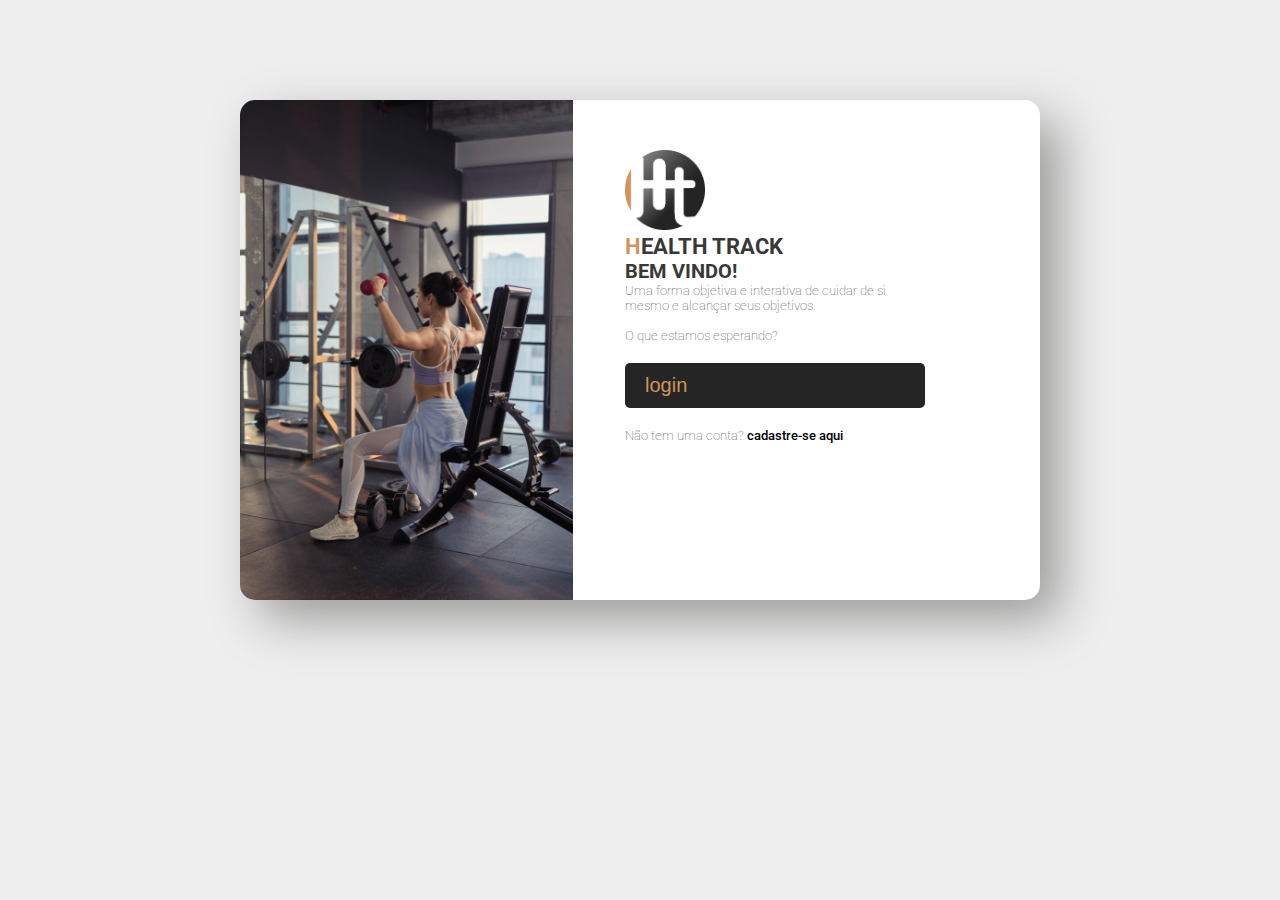
<file: index.html>
<!DOCTYPE html>
<html>

<head>
    <meta charset="utf-8">
    <title>Health Track - Login</title>
    <link href="./css/style.css" rel="stylesheet" type="text/css" />
    <link href="https://fonts.googleapis.com/css2?family=Roboto:wght@100;400;500&display=swap" rel="stylesheet">
</head>

<body>
    <div class="wraper">
        <div class="side_img">
            <img src="./images/side_img.png" alt="side_img">
        </div>
        <div class="text_form">
            <img src="./images/logo.png" alt="Logo" id="logo">
            <h1><span id="H">H</span>EALTH TRACK</h1>
            <div>
                <h2>BEM VINDO!</h2>
                <p>Uma forma objetiva e interativa de cuidar de si mesmo e alcançar seus objetivos.
                    <br><br>O que estamos esperando?</p>
                <a href="./profile.html"><input type="button" value="login" class="button"></a>
                <p>Não tem uma conta? <a href="./cadastro.html">cadastre-se aqui</a></p>
            </div>
        </div>
    </div>

</body>

</html>
</file>
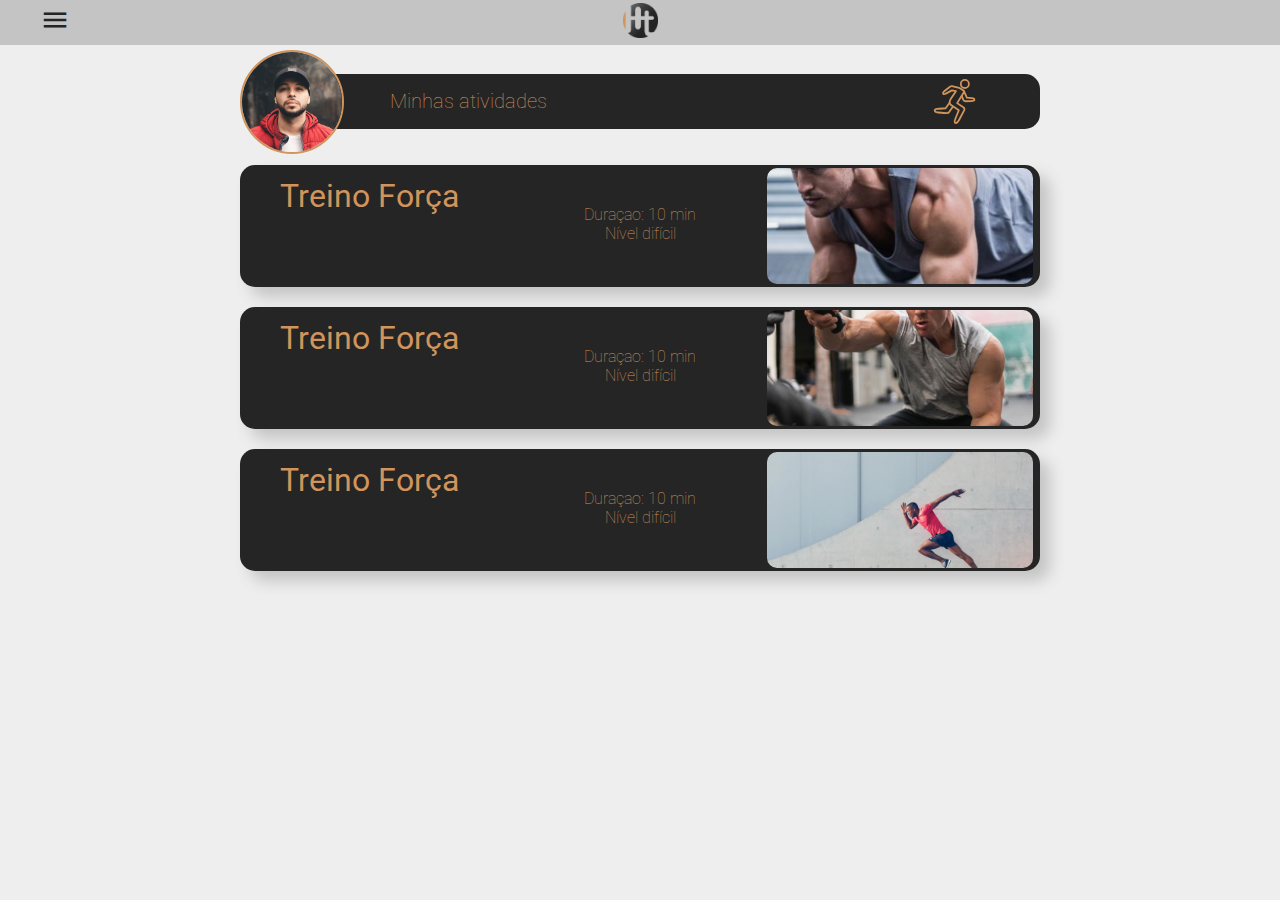
<file: activities.html>
<!DOCTYPE html>
<html>

<head>
    <meta charset="utf-8">
    <title>Health Track - Profile</title>
    <!-- CSS only -->
    <link rel="stylesheet" href="https://stackpath.bootstrapcdn.com/bootstrap/4.5.0/css/bootstrap.min.css" integrity="sha384-9aIt2nRpC12Uk9gS9baDl411NQApFmC26EwAOH8WgZl5MYYxFfc+NcPb1dKGj7Sk" crossorigin="anonymous">
    <link href="https://fonts.googleapis.com/css2?family=Roboto:wght@100;400;500&display=swap" rel="stylesheet">
    <link href="https://fonts.googleapis.com/icon?family=Material+Icons" rel="stylesheet">
    <link href="./css/style4.css" rel="stylesheet" type="text/css" />

</head>

<body>
    <header>
        <img src="./images/logo.png" alt="logo_header" id="logo_header">
    </header>
    <input type="checkbox" name="" id="check">
    <label for="check">
        <span id="btn" class="material-icons">
            menu
            </span>
            <span class="material-icons" id="cancel">
                close
                </span>
    </label>
    <div class="sidebar">
        <ul>
            <li><a href="#">Sobre</a></li>
            <li><a href="#">Configurações</a></li>
            <li><a href="#">Plano</a></li>
            <li><a href="./profile.html">Perfil</a></li>
            <li><a href="./newsletter.html">Newsletter</a></li>
            <li><a href="#">Sair</a></li>
        </ul>
    </div>


    <div class="activity-header">

        <div class="profile-img"><img id="profile-img" src="./images/profile.jpg"></div>
        <div class="descriptions">
            <p>Minhas atividades</p>
            <img src="./images/atividade.svg" alt="minhas atividades">
        </div>
    </div>

    <div class="my-activities">
        <div class="decoration"></div>
        <h1>Treino Força</h1>
        <div class="activity-description">
            <p>Duraçao: 10 min</p>
            <p>Nível difícil</p>
        </div>
        <div class="my-activities-img forca"></div>
    </div>
    <div class="my-activities">
        <div class="decoration"></div>
        <h1>Treino Força</h1>
        <div class="activity-description">
            <p>Duraçao: 10 min</p>
            <p>Nível difícil</p>
        </div>
        <div class="my-activities-img resist"></div>
    </div>
    <div class="my-activities">
        <div class="decoration"></div>
        <h1>Treino Força</h1>
        <div class="activity-description">
            <p>Duraçao: 10 min</p>
            <p>Nível difícil</p>
        </div>
        <div class="my-activities-img corrida"></div>
    </div>



    <!-- JS, Popper.js, and jQuery -->
    <script src="https://code.jquery.com/jquery-3.5.1.slim.min.js" integrity="sha384-DfXdz2htPH0lsSSs5nCTpuj/zy4C+OGpamoFVy38MVBnE+IbbVYUew+OrCXaRkfj" crossorigin="anonymous"></script>
    <script src="https://cdn.jsdelivr.net/npm/popper.js@1.16.0/dist/umd/popper.min.js" integrity="sha384-Q6E9RHvbIyZFJoft+2mJbHaEWldlvI9IOYy5n3zV9zzTtmI3UksdQRVvoxMfooAo" crossorigin="anonymous"></script>
    <script src="https://stackpath.bootstrapcdn.com/bootstrap/4.5.0/js/bootstrap.min.js" integrity="sha384-OgVRvuATP1z7JjHLkuOU7Xw704+h835Lr+6QL9UvYjZE3Ipu6Tp75j7Bh/kR0JKI" crossorigin="anonymous"></script>

</body>

</html>
</file>
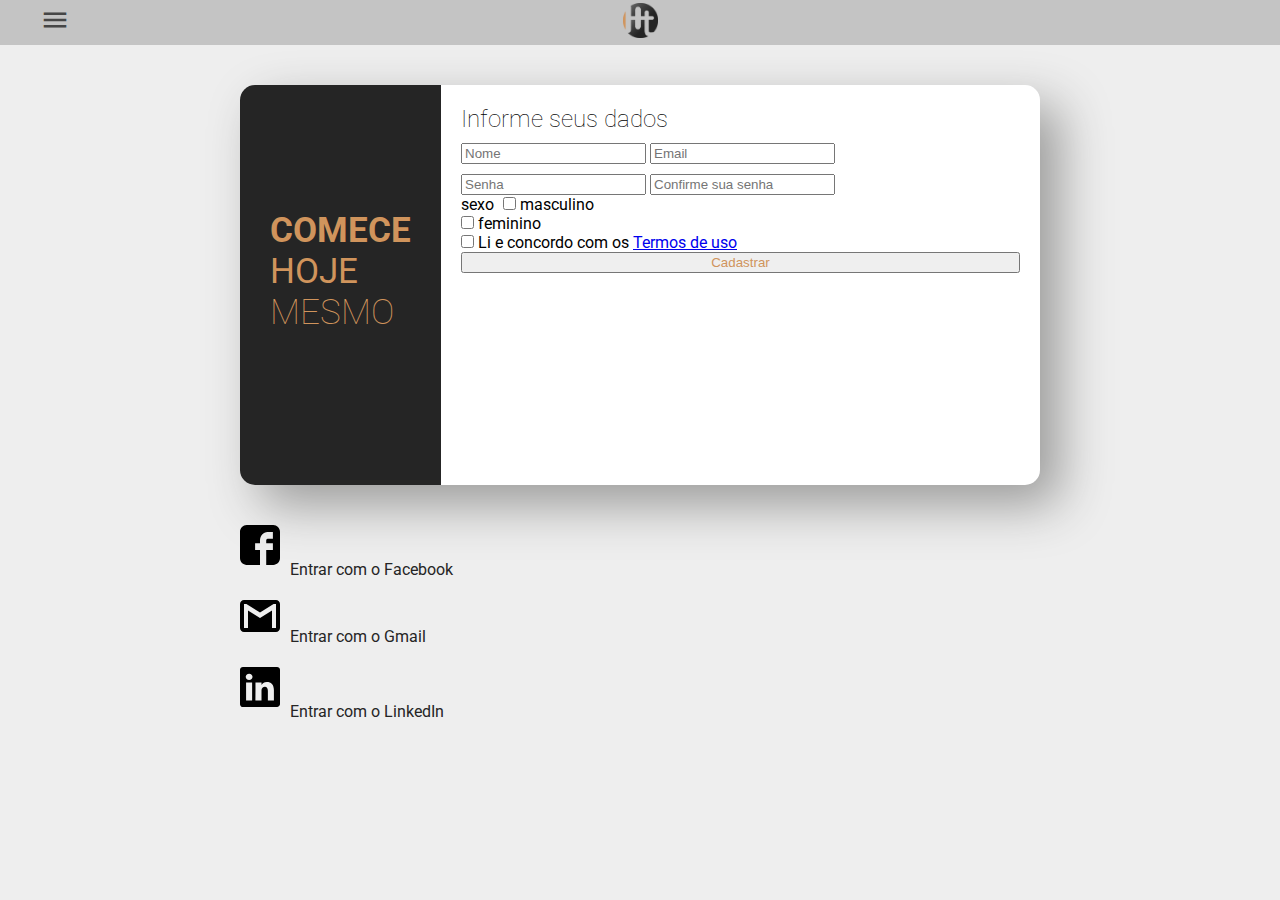
<file: cadastro.html>
<!DOCTYPE html>
<html>

<head>
    <meta charset="utf-8">
    <title>Health Track - Login</title>
    <!-- CSS only -->
    <link rel="stylesheet" href="https://stackpath.bootstrapcdn.com/bootstrap/4.5.0/css/bootstrap.min.css" integrity="sha384-9aIt2nRpC12Uk9gS9baDl411NQApFmC26EwAOH8WgZl5MYYxFfc+NcPb1dKGj7Sk" crossorigin="anonymous">
    <link href="https://fonts.googleapis.com/css2?family=Roboto:wght@100;400;500&display=swap" rel="stylesheet">
    <link href="https://fonts.googleapis.com/icon?family=Material+Icons" rel="stylesheet">
    <link href="./css/style.css" rel="stylesheet" type="text/css" />

</head>

<body>
    <header>
        <img src="./images/logo.png" alt="logo_header" id="logo_header">
    </header>
    <input type="checkbox" name="" id="check">
    <label for="check">
        <span id="btn" class="material-icons">
            menu
            </span>
            <span class="material-icons" id="cancel">
                close
                </span>
    </label>
    <div class="sidebar">
        <ul>
            <li><a href="#">Sobre</a></li>
            <li><a href="#">Configurações</a></li>
            <li><a href="#">Plano</a></li>
            <li><a href="./profile.html">Perfil</a></li>
            <li><a href="./newsletter.html">Newsletter</a></li>
            <li><a href="#">Sair</a></li>
        </ul>
    </div>

    <div id="login">
        <div class="side_text">
            <h1>COMECE<br> <span id="hoje">HOJE</span><br> <span id="mesmo">MESMO</span></h1>
        </div>
        <div class="login_form">
            <h2>Informe seus dados</h2>
            <input class="form-control" type="text" placeholder="Nome">
            <input class="form-control" type="email" placeholder="Email">
            <input class="form-control" type="password" placeholder="Senha">
            <input class="form-control" type="password" placeholder="Confirme sua senha">
            <p>
                <div class="form-check form-check-inline">
                    <label class="form-check-label" for="inlineCheckbox1" style="margin-right: 5px">sexo</label>
                    <input class="form-check-input" type="checkbox" id="inlineCheckbox1" value="option1">
                    <label class="form-check-label" for="inlineCheckbox1">masculino</label>
                </div>
                <div class="form-check form-check-inline">
                    <input class="form-check-input" type="checkbox" id="inlineCheckbox2" value="option2">
                    <label class="form-check-label" for="inlineCheckbox1">feminino</label>
                </div>
            </p>
            <p>
                <div class="form-check">
                    <input class="form-check-input" type="checkbox" value="" id="defaultCheck1">
                    <label class="form-check-label" for="defaultCheck1">
                      Li e concordo com os <a href="#">Termos de uso</a>
                    </label>
                </div>
            </p>
            <a href="./profile.html"><input type="button" class="btn btn-dark" value="Cadastrar"></a>

        </div>
    </div>

    <div class="social-media-list">
        <ul>
            <li>
                <a href="./profile.html"><img src="./images/facebook.svg" alt="logo_facebook">Entrar com o Facebook</a>
            </li>
            <li>
                <a href="./profile.html"><img src="./images/gmail.svg" alt="logo_gmail">Entrar com o Gmail</a>
            </li>
            <li>
                <a href="./profile.html"><img src="./images/linkedin.svg" alt="logo_gmail">Entrar com o LinkedIn</a>
            </li>
        </ul>
    </div>

    <!-- JS, Popper.js, and jQuery -->
    <script src="https://code.jquery.com/jquery-3.5.1.slim.min.js" integrity="sha384-DfXdz2htPH0lsSSs5nCTpuj/zy4C+OGpamoFVy38MVBnE+IbbVYUew+OrCXaRkfj" crossorigin="anonymous"></script>
    <script src="https://cdn.jsdelivr.net/npm/popper.js@1.16.0/dist/umd/popper.min.js" integrity="sha384-Q6E9RHvbIyZFJoft+2mJbHaEWldlvI9IOYy5n3zV9zzTtmI3UksdQRVvoxMfooAo" crossorigin="anonymous"></script>
    <script src="https://stackpath.bootstrapcdn.com/bootstrap/4.5.0/js/bootstrap.min.js" integrity="sha384-OgVRvuATP1z7JjHLkuOU7Xw704+h835Lr+6QL9UvYjZE3Ipu6Tp75j7Bh/kR0JKI" crossorigin="anonymous"></script>

</body>

</html>
</file>
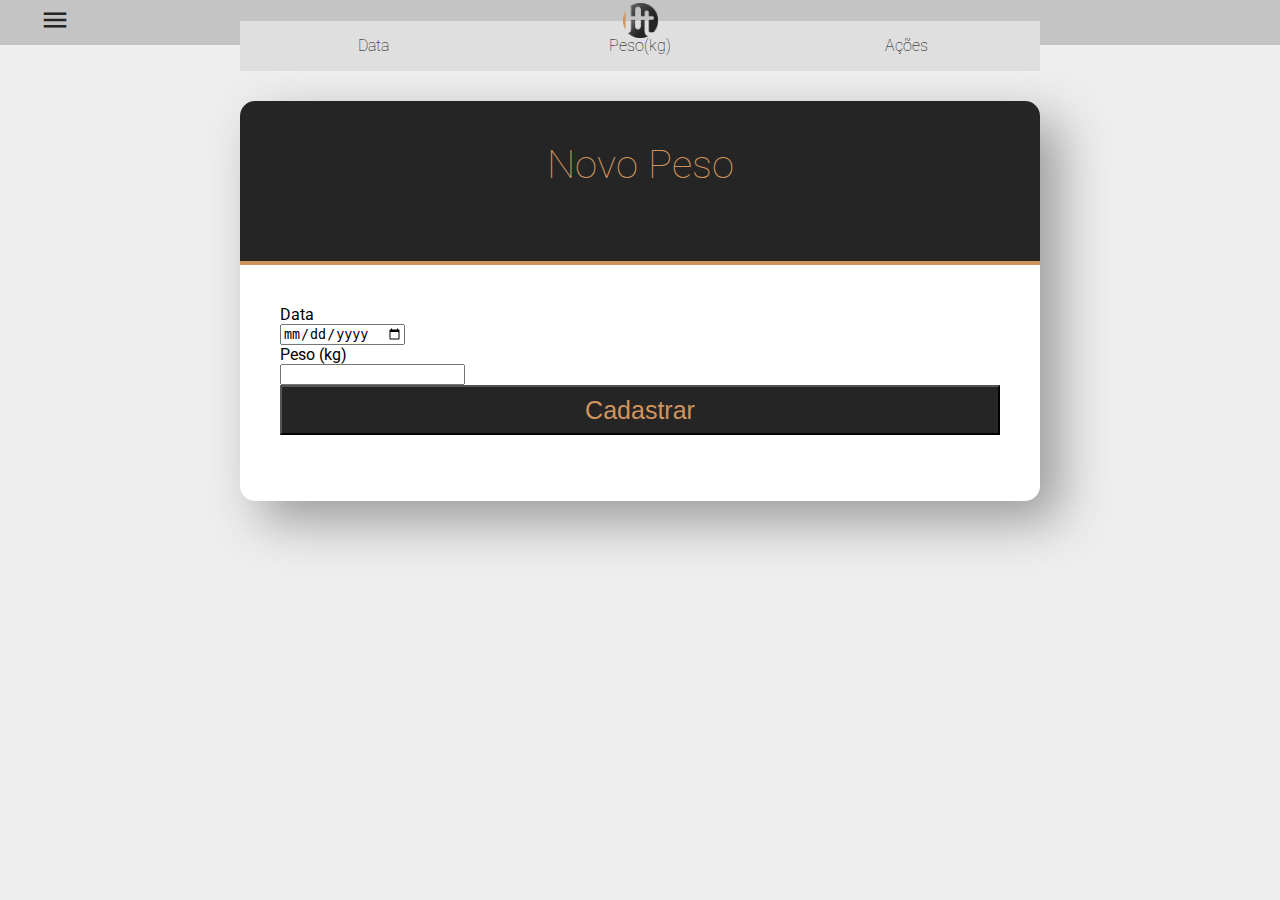
<file: cadastros_peso.html>
<!DOCTYPE html>
<html lang="en-us">

<head>
    <meta charset="utf-8">
    <title>Health Track - Cadastro de peso</title>
    <!-- CSS only -->
    <link rel="stylesheet" href="https://stackpath.bootstrapcdn.com/bootstrap/4.5.0/css/bootstrap.min.css" integrity="sha384-9aIt2nRpC12Uk9gS9baDl411NQApFmC26EwAOH8WgZl5MYYxFfc+NcPb1dKGj7Sk" crossorigin="anonymous">
    <link href="https://fonts.googleapis.com/css2?family=Roboto:wght@100;400;500&display=swap" rel="stylesheet">
    <link href="https://fonts.googleapis.com/icon?family=Material+Icons" rel="stylesheet">
    <link href="./css/style3.css" rel="stylesheet" type="text/css" />

</head>

<body>
    <header>
        <img src="./images/logo.png" alt="logo_header" id="logo_header">
    </header>
    <input type="checkbox" name="" id="check">
    <label for="check">
        <span id="btn" class="material-icons">
            menu
            </span>
            <span class="material-icons" id="cancel">
                close
                </span>
    </label>
    <div class="sidebar">
        <ul>
            <li><a href="#">Sobre</a></li>
            <li><a href="#">Configurações</a></li>
            <li><a href="#">Plano</a></li>
            <li><a href="./profile.html">Perfil</a></li>
            <li><a href="./newsletter.html">Newsletter</a></li>
            <li><a href="#">Sair</a></li>
        </ul>
    </div>
    <section id="register-section">
        <div class="upper-description">
            <p>Data</p>
            <p>Peso(kg)</p>
            <p>Ações</p>
        </div>


    </section>

    <div class="weight-register">
        <div id="superior">
            <h2>Novo Peso</h2>
        </div>
        <div class="registration">
            <form>
                <div class="form-group row">
                    <label for="date" class="col-sm-2 col-form-label">Data</label>
                    <div class="col-sm-10">
                        <input type="date" class="form-control" id="date">
                    </div>
                </div>
                <div class="form-group row">
                    <label for="weight" class="col-sm-2 col-form-label">Peso (kg)</label>
                    <div class="col-sm-10">
                        <input type="number" class="form-control" id="weight">
                    </div>
                </div>
                <div class="form-group row">
                    <div class="col-sm-12">
                        <input type="button" class="btn" value="Cadastrar" id="register-btn">
                    </div>
                </div>
            </form>
        </div>
    </div>


    <script src="./script.js"></script>
</body>

</html>
</file>
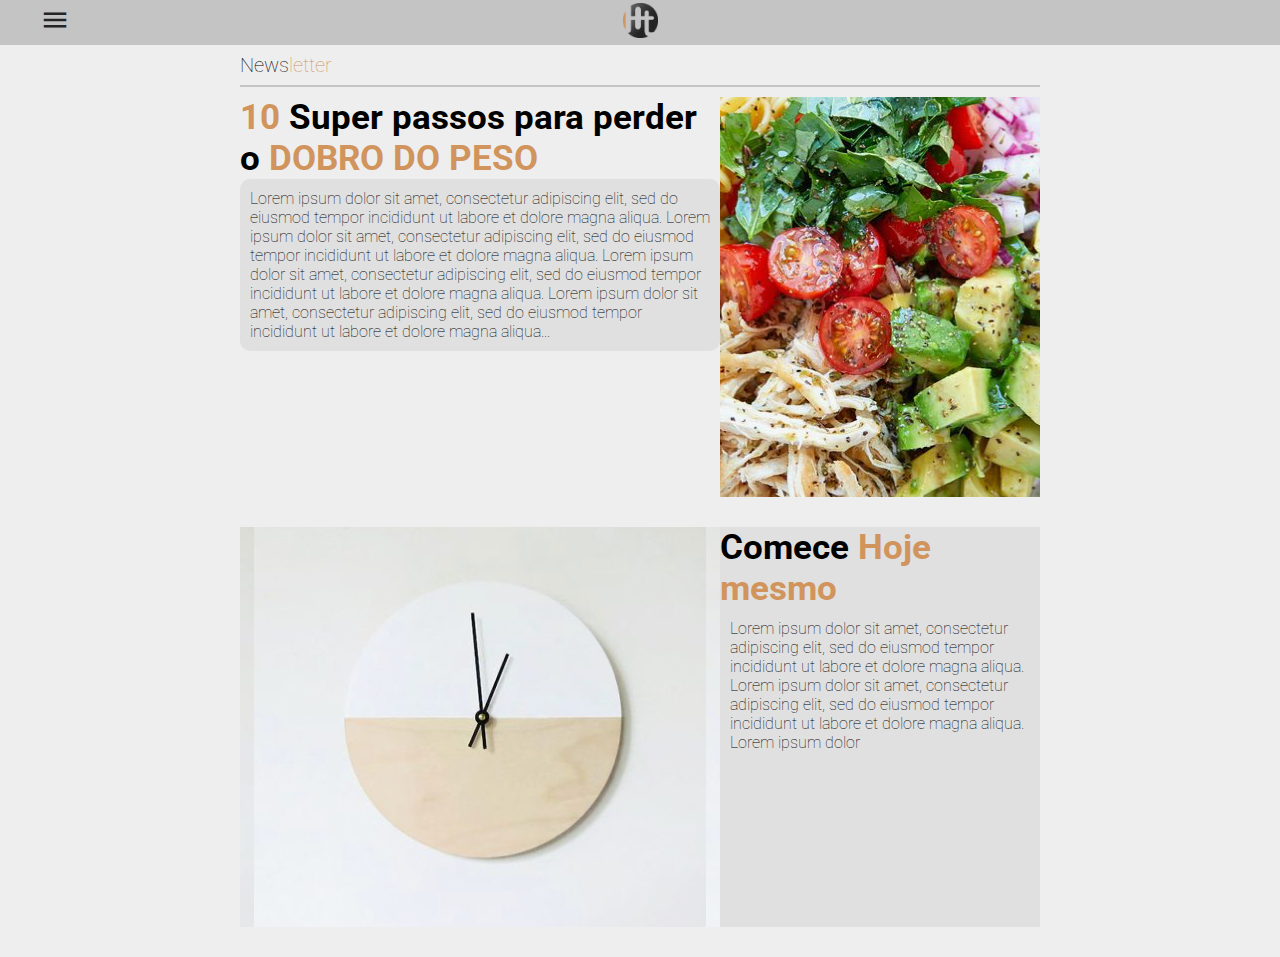
<file: newsletter.html>
<!DOCTYPE html>
<html>

<head>
    <meta charset="utf-8">
    <title>Health Track - Newsletter</title>
    <!-- CSS only -->
    <link rel="stylesheet" href="https://stackpath.bootstrapcdn.com/bootstrap/4.5.0/css/bootstrap.min.css" integrity="sha384-9aIt2nRpC12Uk9gS9baDl411NQApFmC26EwAOH8WgZl5MYYxFfc+NcPb1dKGj7Sk" crossorigin="anonymous">
    <link href="https://fonts.googleapis.com/css2?family=Roboto:wght@100;400;500&display=swap" rel="stylesheet">
    <link href="https://fonts.googleapis.com/icon?family=Material+Icons" rel="stylesheet">
    <link href="./css/style5.css" rel="stylesheet" type="text/css" />

</head>

<body>
    <header>
        <img src="./images/logo.png" alt="logo_header" id="logo_header">
    </header>
    <input type="checkbox" name="" id="check">
    <label for="check">
        <span id="btn" class="material-icons">
            menu
            </span>
            <span class="material-icons" id="cancel">
                close
                </span>
    </label>
    <div class="sidebar">
        <ul>
            <li><a href="#">Sobre</a></li>
            <li><a href="#">Configurações</a></li>
            <li><a href="#">Plano</a></li>
            <li><a href="./profile.html">Perfil</a></li>
            <li><a href="./newsletter.html">Newsletter</a></li>
            <li><a href="#">Sair</a></li>
        </ul>
    </div>
    <div id="newsletter-header">
        <h2>News<span>letter</span></h2>
    </div>

    <div class="main">
        <section class="principal">
            <div class="notice">
                <div>
                    <h1><span>10</span> Super passos para perder o <span>DOBRO DO PESO</span></h1>
                    <p>Lorem ipsum dolor sit amet, consectetur adipiscing elit, sed do eiusmod tempor incididunt ut labore et dolore magna aliqua. Lorem ipsum dolor sit amet, consectetur adipiscing elit, sed do eiusmod tempor incididunt ut labore et dolore
                        magna aliqua. Lorem ipsum dolor sit amet, consectetur adipiscing elit, sed do eiusmod tempor incididunt ut labore et dolore magna aliqua. Lorem ipsum dolor sit amet, consectetur adipiscing elit, sed do eiusmod tempor incididunt
                        ut labore et dolore magna aliqua...
                    </p>
                </div>
                <div class="notice-img comida"></div>
            </div>
        </section>
        <section class="principal">
            <div class="notice">
                <div class="notice-img relogio"></div>
                <div id="notice-b">
                    <h1>Comece <span>Hoje mesmo</span></span>
                    </h1>
                    <p>Lorem ipsum dolor sit amet, consectetur adipiscing elit, sed do eiusmod tempor incididunt ut labore et dolore magna aliqua. Lorem ipsum dolor sit amet, consectetur adipiscing elit, sed do eiusmod tempor incididunt ut labore et dolore
                        magna aliqua. Lorem ipsum dolor
                    </p>
                </div>

            </div>
        </section>
    </div>




    <!-- JS, Popper.js, and jQuery -->
    <script src="https://code.jquery.com/jquery-3.5.1.slim.min.js" integrity="sha384-DfXdz2htPH0lsSSs5nCTpuj/zy4C+OGpamoFVy38MVBnE+IbbVYUew+OrCXaRkfj" crossorigin="anonymous"></script>
    <script src="https://cdn.jsdelivr.net/npm/popper.js@1.16.0/dist/umd/popper.min.js" integrity="sha384-Q6E9RHvbIyZFJoft+2mJbHaEWldlvI9IOYy5n3zV9zzTtmI3UksdQRVvoxMfooAo" crossorigin="anonymous"></script>
    <script src="https://stackpath.bootstrapcdn.com/bootstrap/4.5.0/js/bootstrap.min.js" integrity="sha384-OgVRvuATP1z7JjHLkuOU7Xw704+h835Lr+6QL9UvYjZE3Ipu6Tp75j7Bh/kR0JKI" crossorigin="anonymous"></script>

</body>

</html>
</file>
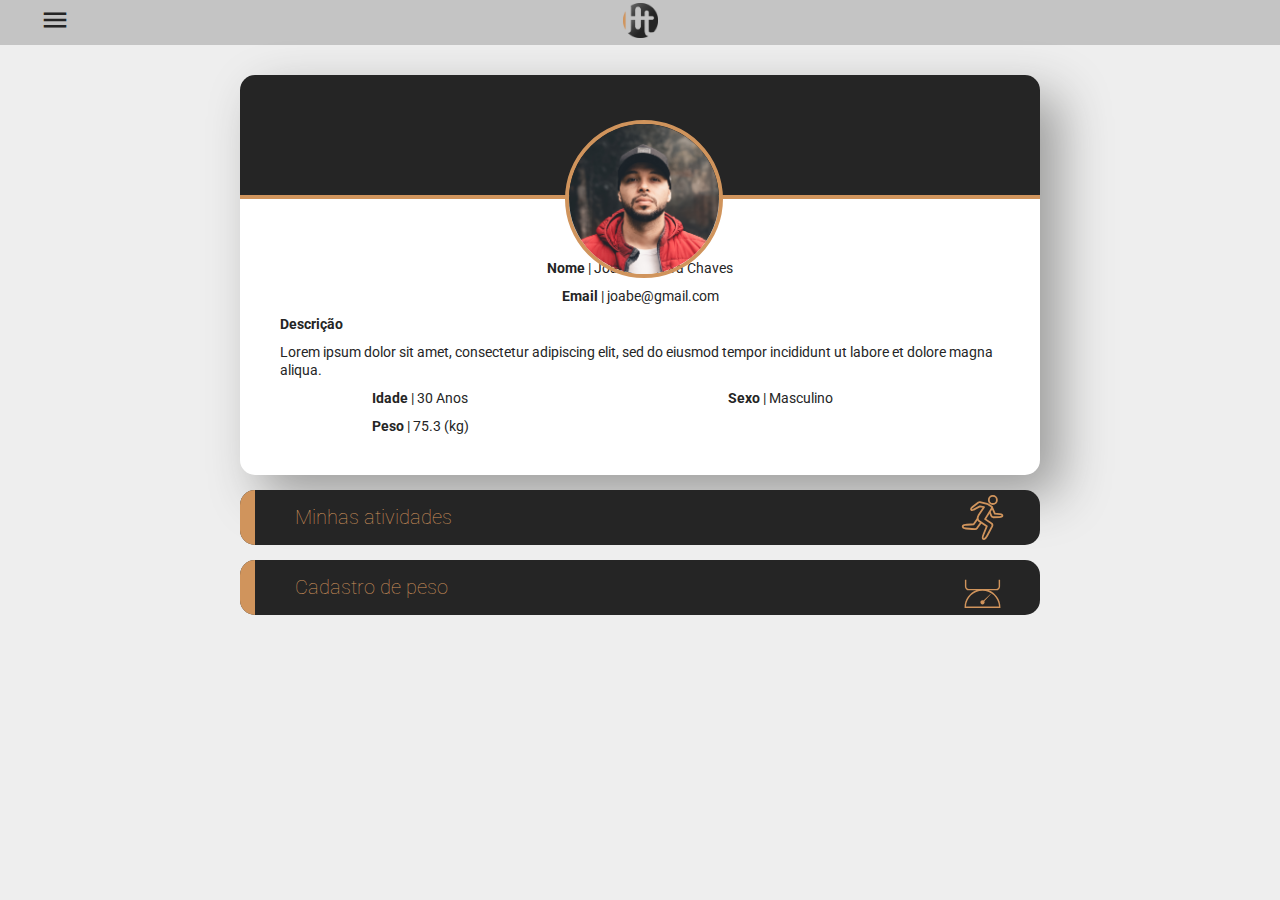
<file: profile.html>
<!DOCTYPE html>
<html>

<head>
    <meta charset="utf-8">
    <title>Health Track - Profile</title>
    <!-- CSS only -->
    <link rel="stylesheet" href="https://stackpath.bootstrapcdn.com/bootstrap/4.5.0/css/bootstrap.min.css" integrity="sha384-9aIt2nRpC12Uk9gS9baDl411NQApFmC26EwAOH8WgZl5MYYxFfc+NcPb1dKGj7Sk" crossorigin="anonymous">
    <link href="https://fonts.googleapis.com/css2?family=Roboto:wght@100;400;500&display=swap" rel="stylesheet">
    <link href="https://fonts.googleapis.com/icon?family=Material+Icons" rel="stylesheet">
    <link href="./css/style2.css" rel="stylesheet" type="text/css" />

</head>

<body>
    <header>
        <img src="./images/logo.png" alt="logo_header" id="logo_header">
    </header>
    <input type="checkbox" name="" id="check">
    <label for="check">
        <span id="btn" class="material-icons">
            menu
            </span>
            <span class="material-icons" id="cancel">
                close
                </span>
    </label>
    <div class="sidebar">
        <ul>
            <li><a href="#">Sobre</a></li>
            <li><a href="#">Configurações</a></li>
            <li><a href="#">Plano</a></li>
            <li><a href="./profile.html">Perfil</a></li>
            <li><a href="./newsletter.html">Newsletter</a></li>
            <li><a href="#">Sair</a></li>
        </ul>
    </div>

    <div class="wraper">
        <div id="superior">

        </div>
        <div id="profile-img">
            <img src="./images/profile.jpg" alt="">
        </div>
        <div class="profile-description">
            <div class="main-description">
                <p><strong>Nome</strong> | Joabe Ferreira Chaves</p>
                <p><strong>Email</strong> | joabe@gmail.com</p>
                <div class="description">
                    <p><strong>Descrição</strong></p>
                    <p>Lorem ipsum dolor sit amet, consectetur adipiscing elit, sed do eiusmod tempor incididunt ut labore et dolore magna aliqua. </p>
                </div>
            </div>
            <div class="atributes">
                <p><strong>Idade</strong> | 30 Anos</p>
                <p><strong>Sexo</strong> | Masculino</p>
                <p><strong>Peso</strong> | 75.3 (kg)</p>
            </div>
        </div>
    </div>
    <div class="choices">
        <div class="activity">

            <div class="decoration"></div>
            <a href="./activities.html">
                <p>Minhas atividades</p>
            </a>
            <img src="./images/atividade.svg" alt="minhas atividades">

        </div>
        <div class="activity">
            <div class="decoration"></div>
            <a href="./cadastros_peso.html">
                <p>Cadastro de peso</p>
            </a>
            <img src="./images/peso.svg" alt="cadastro_peso">
        </div>

    </div>


    <!-- JS, Popper.js, and jQuery -->
    <script src="https://code.jquery.com/jquery-3.5.1.slim.min.js" integrity="sha384-DfXdz2htPH0lsSSs5nCTpuj/zy4C+OGpamoFVy38MVBnE+IbbVYUew+OrCXaRkfj" crossorigin="anonymous"></script>
    <script src="https://cdn.jsdelivr.net/npm/popper.js@1.16.0/dist/umd/popper.min.js" integrity="sha384-Q6E9RHvbIyZFJoft+2mJbHaEWldlvI9IOYy5n3zV9zzTtmI3UksdQRVvoxMfooAo" crossorigin="anonymous"></script>
    <script src="https://stackpath.bootstrapcdn.com/bootstrap/4.5.0/js/bootstrap.min.js" integrity="sha384-OgVRvuATP1z7JjHLkuOU7Xw704+h835Lr+6QL9UvYjZE3Ipu6Tp75j7Bh/kR0JKI" crossorigin="anonymous"></script>

</body>

</html>
</file>
<file: css/style.css>
/*>>>>>>>Pagina de Login<<<<<<<*/

* {
    margin: 0;
}

body {
    background-color: #eeeeee;
    font-family: 'Roboto', sans-serif;
}

.wraper {
    background-color: #fff;
    width: 800px;
    height: 500px;
    margin: 0 auto;
    border-radius: 15px;
    box-shadow: 20px 20px 50px #9b9b9a;
    margin-top: 100px;
    display: flex;
}

#logo {
    width: 80px;
}

.side_img img {
    height: 500px;
    border-top-left-radius: 15px;
    border-bottom-left-radius: 15px;
}

.text_form {
    width: 100%;
    height: 100%;
    text-align: left;
    padding-left: 2px;
    color: #383838;
    float: right;
    margin: 50px 50px;
}

.text_form img {
    width: 100px;
}

.text_form h1 {
    font-size: 22px;
}

.text_form h2 {
    font-size: 20px;
}

.text_form span {
    color: #D0945C;
}

.button {
    width: 300px;
    height: 45px;
    background-color: #252525;
    border: none;
    border-radius: 5px;
    color: #D0945C;
    font-weight: 500;
    margin: 20px 0;
    text-align: left;
    font-size: 20px;
    font-weight: 100;
    padding-left: 20px;
}

.text_form p {
    max-width: 300px;
    font-size: 13px;
    font-weight: 100;
}

.text_form a {
    text-decoration: none;
    font-weight: 500;
    color: #000;
}

#decoration {
    visibility: hidden;
}


/*>>>>>>>Pagina de Cadastro<<<<<<<*/

header {
    background-color: #c4c4c4;
    width: 100%;
    height: 45px;
    text-align: center;
}

#logo_header {
    height: 35px;
    margin: 2.5px auto;
}

.sidebar {
    width: 250px;
    height: 100vh;
    background-color: #5174b4;
    position: absolute;
    left: -250px;
    transition: all 500ms ease;
    top: 0;
    z-index: 200;
}

.sidebar ul {
    margin-top: 80px;
}

.sidebar ul li {
    font-size: 20px;
    text-decoration: none;
    list-style: none;
}

.sidebar ul li a {
    text-decoration: none;
    color: #fff;
    line-height: 65px;
    margin-top: 100px;
    transition: 500ms;
}

.sidebar ul li:hover a {
    padding-left: 10px;
}

#check {
    display: none;
}

label #btn,
label #cancel {
    position: absolute;
    cursor: pointer;
}

label #btn {
    left: 40px;
    top: 5px;
    font-size: 30px;
    color: #464646;
    transition: 500ms ease;
}

label #cancel {
    z-index: 1111;
    left: -195px;
    top: 5px;
    font-size: 30px;
    color: #fff;
    transition: 500ms ease;
}

#check:checked~.sidebar {
    left: 0;
}

#check:checked~label #btn {
    left: 250px;
    opacity: 0;
    pointer-events: none;
}

#check:checked~label #cancel {
    left: 195px;
}

#check:checked~#login {
    left: 250px;
}

#login {
    width: 80%;
    height: 400px;
    max-width: 800px;
    background-color: #fff;
    margin: 40px auto;
    display: flex;
    border-radius: 15px;
    box-shadow: 20px 20px 50px #9b9b9a;
}

.side_text {
    width: 30%;
    height: 400px;
    background-color: #252525;
    border-top-left-radius: 15px;
    border-bottom-left-radius: 15px;
    justify-content: center;
    align-items: center;
}

.side_text h1 {
    font-size: 35px;
    color: #D0945C;
    margin: 125px 30px;
}

#hoje {
    font-weight: 400;
}

#mesmo {
    font-weight: 100;
}

.login_form {
    padding: 20px;
    width: 100%;
}

.login_form h2 {
    font-weight: 100;
}

.form-control {
    margin-top: 10px;
}

.btn.btn-dark {
    color: #D0945C;
    width: 100%;
}

.social-media-list {
    width: 80%;
    max-width: 800px;
    margin: 0 auto;
}

.social-media-list ul {
    list-style: none;
    padding: 0;
}

.social-media-list ul li {
    line-height: 40px;
    margin-bottom: 10px;
}

.social-media-list ul li a {
    color: #252525;
    text-decoration: none;
}

.social-media-list ul img {
    width: 40px;
    margin: 0 10px 0 0;
    padding-bottom: 10px;
}


/*>>>>>>>>>RESPONSIVIDADE<<<<<<<*/

@media (max-width: 820px) {
    .wraper {
        width: 80%;
        height: 600px;
        text-align: center;
        flex-direction: column;
        margin-top: 10vh;
    }
    #logo {
        width: 120px;
    }
    .side_img {
        display: none;
    }
    .text_form {
        text-align: center;
        width: 80%;
        height: 98%;
        max-width: 450px;
        padding: 0;
        margin: 50px auto;
    }
    .text_form p {
        margin: 13px auto;
        max-width: 450px;
    }
    .button {
        width: 90%;
        height: 60px;
    }
    .side_text h1 {
        font-size: 30px;
        margin: 125px 20px;
    }
}

@media (max-width: 605px) {
    .wraper {
        width: 100%;
        height: 100vh;
        background-color: #fff;
        margin: 0 auto;
    }
    .text_form {
        height: 100%;
    }
    #logo {
        width: 165px;
    }
    .text_form h1 {
        font-size: 27px;
    }
    .text_form h2 {
        font-size: 23px;
        margin: 70px auto 30px;
    }
    .button {
        margin: 30px auto;
    }
    .side_text h1 {
        font-size: 25px;
        margin: 125px 15px;
    }
    .form-check-label {
        font-size: 12px;
    }
    .login_form h2 {
        font-weight: 100;
        font-size: 26px;
    }
}
</file>
<file: css/style4.css>
html {
    --text-black: #252525;
    --text-black-hover: #424242;
    --text-orange: #D0945C;
}

* {
    margin: 0;
}

body {
    background-color: #eeeeee;
    font-family: 'Roboto', sans-serif;
}

header {
    background-color: #c4c4c4;
    width: 100%;
    height: 45px;
    text-align: center;
}

#logo_header {
    height: 35px;
    margin: 2.5px auto;
}

.sidebar {
    width: 250px;
    height: 100vh;
    background-color: #5174b4;
    position: absolute;
    left: -250px;
    transition: all 500ms ease;
    top: 0;
    z-index: 200;
}

.sidebar ul {
    margin-top: 80px;
}

.sidebar ul li {
    font-size: 20px;
    text-decoration: none;
    list-style: none;
}

.sidebar ul li a {
    text-decoration: none;
    color: #fff;
    line-height: 65px;
    margin-top: 100px;
    transition: 500ms;
}

.sidebar ul li:hover a {
    padding-left: 10px;
}

#check {
    display: none;
}

label #btn,
label #cancel {
    position: absolute;
    cursor: pointer;
}

label #btn {
    left: 40px;
    top: 5px;
    font-size: 30px;
    color: var(--text-black);
    transition: 500ms ease;
}

label #cancel {
    z-index: 1111;
    left: -195px;
    top: 5px;
    font-size: 30px;
    color: #fff;
    transition: 500ms ease;
}

#check:checked~.sidebar {
    left: 0;
}

#check:checked~label #btn {
    left: 250px;
    opacity: 0;
    pointer-events: none;
}

#check:checked~label #cancel {
    left: 195px;
}

#check:checked~#login {
    left: 250px;
}

.activity-header {
    width: 80%;
    max-width: 800px;
    height: 100px;
    margin: 0 auto;
    display: grid;
    grid-template-columns: 10% 90%;
    align-items: center;
}

.activity-header p {
    color: var(--text-orange);
    line-height: 55px;
    font-weight: 100;
    font-size: 20px;
    padding-left: 70px;
    margin-bottom: 0;
}

.activity-header img {
    height: 45px;
    margin-top: 5px;
}

.activity-header a {
    text-decoration: none;
}

#profile-img {
    width: 100px;
    height: 100px;
    border-radius: 50%;
    border: 2px solid var(--text-orange);
    z-index: 101;
    position: relative;
}

.descriptions {
    display: grid;
    grid-template-columns: 85% 5%;
    height: 55px;
    background-color: var(--text-black);
    z-index: 100;
    border-radius: 15px;
}

.my-activities {
    display: grid;
    width: 80%;
    max-width: 800px;
    height: 122px;
    vertical-align: middle;
    margin: 20px auto;
    grid-template-columns: 5% 30% 30% 35%;
    background: var(--text-black);
    color: var(--text-orange);
    border-radius: 15px;
    box-shadow: 10px 10px 15px #c4c4c4;
}

.my-activities h1 {
    font-weight: 400;
    padding-top: 12px;
}

.my-activities p {
    font-weight: 100;
}

.my-activities-img.forca {
    text-align: center;
    background-image: url(../images/treino-forca.png);
    background-repeat: no-repeat;
    background-size: 100%;
    background-position: center;
    height: 95%;
    width: 95%;
    border-radius: 10px;
    margin: 3px auto;
}

.my-activities-img.resist {
    background-image: url(../images/treino_resist.png);
    background-repeat: no-repeat;
    background-size: 100%;
    background-position: center;
    height: 95%;
    width: 95%;
    border-radius: 10px;
    margin: 3px auto;
}

.my-activities-img.corrida {
    background-image: url(../images/treino_corrida.png);
    background-repeat: no-repeat;
    background-size: 100%;
    background-position: center;
    height: 95%;
    width: 95%;
    border-radius: 10px;
    margin: 3px auto;
}

.activity-description {
    padding-top: 40px;
    text-align: center;
}


/*>>>>>>>>>RESPONSIVIDADE<<<<<<<*/

@media (max-width: 820px) {
    .activity {
        grid-template-columns: 5% 80% 15%;
    }
}

@media (max-width: 605px) {
    .profile-description {
        font-size: 14px;
    }
}
</file>
<file: css/style3.css>
html {
    --text-black: #252525;
    --text-black-hover: #424242;
    --text-orange: #D0945C;
}

* {
    margin: 0;
}

body {
    background-color: #eeeeee;
    font-family: 'Roboto', sans-serif;
}

header {
    background-color: #c4c4c4;
    width: 100%;
    height: 45px;
    text-align: center;
}

#logo_header {
    height: 35px;
    margin: 2.5px auto;
}


/*>>>>Menu Lateral<<<<*/

.sidebar {
    width: 250px;
    height: 100vh;
    background-color: #5174b4;
    position: absolute;
    left: -250px;
    transition: all 500ms ease;
    top: 0;
    z-index: 200;
}

.sidebar ul {
    margin-top: 80px;
}

.sidebar ul li {
    font-size: 20px;
    text-decoration: none;
    list-style: none;
}

.sidebar ul li a {
    text-decoration: none;
    color: #fff;
    line-height: 65px;
    margin-top: 100px;
    transition: 500ms;
}

.sidebar ul li:hover a {
    padding-left: 10px;
}

#check {
    display: none;
}

label #btn,
label #cancel {
    position: absolute;
    cursor: pointer;
}

label #btn {
    left: 40px;
    top: 5px;
    font-size: 30px;
    color: var(--text-black);
    transition: 500ms ease;
}

label #cancel {
    z-index: 1111;
    left: -195px;
    top: 5px;
    font-size: 30px;
    color: #fff;
    transition: 500ms ease;
}

#check:checked~.sidebar {
    left: 0;
}

#check:checked~label #btn {
    left: 250px;
    opacity: 0;
    pointer-events: none;
}

#check:checked~label #cancel {
    left: 195px;
}

#check:checked~#login {
    left: 250px;
}


/*>>>>Pesos cadastrados<<<<*/

section {
    margin: -24px auto 0;
    max-width: 800px;
}

.upper-description {
    display: grid;
    grid-template-columns: 1fr 1fr 1fr;
    text-align: center;
    font-weight: 100;
    width: 100%;
    height: 50px;
    line-height: 50px;
    margin: 0 auto;
    background-color: #dfdfdf;
}

.registers01 {
    display: grid;
    grid-template-columns: 1fr 1fr 1fr;
    text-align: center;
    font-weight: 100;
    width: 100%;
    max-width: 800px;
    height: 50px;
    line-height: 50px;
    margin: 0 auto;
    background-color: #fcfcfc;
}

.registers02 {
    display: grid;
    grid-template-columns: 1fr 1fr 1fr;
    text-align: center;
    font-weight: 100;
    width: 100%;
    height: 50px;
    line-height: 50px;
    margin: 0 auto;
    background-color: #f3f3f3;
}

.registers p {
    margin-bottom: 0;
}


/*>>>>Cadastro de Peso<<<<*/

.weight-register {
    background-color: #fff;
    width: 70%;
    height: 400px;
    max-width: 800px;
    margin: 0 auto;
    border-radius: 15px;
    box-shadow: 20px 20px 50px #9b9b9a;
    margin-top: 30px;
}

#superior {
    background-color: var(--text-black);
    width: 100%;
    height: 40%;
    border-top-right-radius: 15px;
    border-top-left-radius: 15px;
    border-bottom: 4px solid var(--text-orange);
    text-align: center;
}

#superior h2 {
    color: var(--text-orange);
    padding-top: 40px;
    font-weight: 100;
    font-size: 40px;
}

.btn {
    background-color: var(--text-black);
    width: 100%;
    height: 50px;
    color: var(--text-orange);
    font-weight: 100;
    font-size: 25px;
}

.btn:hover {
    background-color: var(--text-black-hover);
    color: var(--text-orange);
}

.registration {
    width: 90%;
    height: 100%;
    margin: 40px auto;
}


/*>>>>>>>>>RESPONSIVIDADE<<<<<<<*/

@media (max-width: 820px) {}

@media (max-width: 605px) {}

@media (max-width: 575px) {
    .registration {
        margin: 0 auto;
    }
}
</file>
<file: css/style5.css>
html {
                                                --text-black: #252525;
                                                --text-black-hover: #424242;
                                                --text-orange: #D0945C;
                                            }
                                            
                                            * {
                                                margin: 0;
                                            }
                                            
                                            body {
                                                background-color: #eeeeee;
                                                font-family: 'Roboto', sans-serif;
                                            }
                                            
                                            header {
                                                background-color: #c4c4c4;
                                                width: 100%;
                                                height: 45px;
                                                text-align: center;
                                            }
                                            
                                            #logo_header {
                                                height: 35px;
                                                margin: 2.5px auto;
                                            }
                                            /* Menu Lateral*/
                                            
                                            .sidebar {
                                                width: 250px;
                                                height: 100vh;
                                                background-color: #5174b4;
                                                position: absolute;
                                                left: -250px;
                                                transition: all 500ms ease;
                                                top: 0;
                                                z-index: 200;
                                            }
                                            
                                            .sidebar ul {
                                                margin-top: 80px;
                                            }
                                            
                                            .sidebar ul li {
                                                font-size: 20px;
                                                text-decoration: none;
                                                list-style: none;
                                            }
                                            
                                            .sidebar ul li a {
                                                text-decoration: none;
                                                color: #fff;
                                                line-height: 65px;
                                                margin-top: 100px;
                                                transition: 500ms;
                                            }
                                            
                                            .sidebar ul li:hover a {
                                                padding-left: 10px;
                                            }
                                            
                                            #check {
                                                display: none;
                                            }
                                            
                                            label #btn,
                                            label #cancel {
                                                position: absolute;
                                                cursor: pointer;
                                            }
                                            
                                            label #btn {
                                                left: 40px;
                                                top: 5px;
                                                font-size: 30px;
                                                color: var(--text-black);
                                                transition: 500ms ease;
                                            }
                                            
                                            label #cancel {
                                                z-index: 1111;
                                                left: -195px;
                                                top: 5px;
                                                font-size: 30px;
                                                color: #fff;
                                                transition: 500ms ease;
                                            }
                                            
                                            #check:checked~.sidebar {
                                                left: 0;
                                            }
                                            
                                            #check:checked~label #btn {
                                                left: 250px;
                                                opacity: 0;
                                                pointer-events: none;
                                            }
                                            
                                            #check:checked~label #cancel {
                                                left: 195px;
                                            }
                                            
                                            #check:checked~#login {
                                                left: 250px;
                                            }
                                            /*>>>>>>> Conteudo <<<<<<*/
                                            
                                            #newsletter-header {
                                                width: 80%;
                                                height: 40px;
                                                max-width: 800px;
                                                border-bottom: 2px solid #c4c4c4;
                                                line-height: 40px;
                                                margin: 0 auto;
                                                margin-bottom: 10px;
                                            }
                                            
                                            #newsletter-header h2 {
                                                font-size: 20px;
                                                font-weight: 100;
                                            }
                                            
                                            #newsletter-header h2 span {
                                                color: var(--text-orange);
                                            }
                                            
                                            .main {
                                                width: 80%;
                                                max-width: 800px;
                                                margin: 0 auto;
                                            }
                                            
                                            .main h1 {
                                                font-size: 35px;
                                                margin: 0 auto;
                                            }
                                            
                                            .main h1 span {
                                                color: var(--text-orange);
                                            }
                                            
                                            .notice {
                                                display: grid;
                                                grid-template-columns: 60% 40%;
                                                height: 400px;
                                                margin-bottom: 30px;
                                            }
                                            
                                            .notice p {
                                                background-color: #e0e0e0;
                                                padding: 10px;
                                                border-radius: 10px;
                                                font-weight: 100;
                                            }
                                            
                                            .notice-img.comida {
                                                background-image: url(../images/alimento.png);
                                                background-position: center;
                                            }
                                            
                                            .notice-img.relogio {
                                                background-image: url(../images/relogio.png);
                                                background-position: center;
                                            }
                                            
                                            #notice-b {
                                                background-color: #e0e0e0;
                                            }
                                            /*>>>>>>>>>RESPONSIVIDADE<<<<<<<*/
                                            
                                            @media (max-width: 820px) {
                                                .notice h1 {
                                                    font-size: 25px;
                                                }
                                                .notice p {
                                                    font-size: 15px;
                                                }
                                            }
                                            
                                            @media (max-width: 605px) {
                                                .notice h1 {
                                                    font-size: 20px;
                                                }
                                                .notice p {
                                                    font-size: 14px;
                                                }
</file>
<file: css/style2.css>
html {
    --text-black: #252525;
    --text-black-hover: #424242;
    --text-orange: #D0945C;
}

* {
    margin: 0;
}

body {
    background-color: #eeeeee;
    font-family: 'Roboto', sans-serif;
}

header {
    background-color: #c4c4c4;
    width: 100%;
    height: 45px;
    text-align: center;
}

#logo_header {
    height: 35px;
    margin: 2.5px auto;
}

.sidebar {
    width: 250px;
    height: 100vh;
    background-color: #5174b4;
    position: absolute;
    left: -250px;
    transition: all 500ms ease;
    top: 0;
    z-index: 200;
}

.sidebar ul {
    margin-top: 80px;
}

.sidebar ul li {
    font-size: 20px;
    text-decoration: none;
    list-style: none;
}

.sidebar ul li a {
    text-decoration: none;
    color: #fff;
    line-height: 65px;
    margin-top: 100px;
    transition: 500ms;
}

.sidebar ul li:hover a {
    padding-left: 10px;
}

#check {
    display: none;
}

label #btn,
label #cancel {
    position: absolute;
    cursor: pointer;
}

label #btn {
    left: 40px;
    top: 5px;
    font-size: 30px;
    color: var(--text-black);
    transition: 500ms ease;
}

label #cancel {
    z-index: 1111;
    left: -195px;
    top: 5px;
    font-size: 30px;
    color: #fff;
    transition: 500ms ease;
}

#check:checked~.sidebar {
    left: 0;
}

#check:checked~label #btn {
    left: 250px;
    opacity: 0;
    pointer-events: none;
}

#check:checked~label #cancel {
    left: 195px;
}

#check:checked~#login {
    left: 250px;
}

.wraper {
    background-color: #fff;
    width: 80%;
    height: 400px;
    max-width: 800px;
    margin: 0 auto;
    border-radius: 15px;
    box-shadow: 20px 20px 50px #9b9b9a;
    margin-top: 30px;
}

#superior {
    background-color: var(--text-black);
    width: 100%;
    height: 30%;
    border-top-right-radius: 15px;
    border-top-left-radius: 15px;
    border-bottom: 4px solid var(--text-orange);
}

#profile-img {
    width: 150px;
    height: 150px;
    margin: 0 auto;
    text-align: center;
    position: absolute;
    top: 120px;
    right: 0;
    left: 0;
}

#profile-img img {
    width: 150px;
    border-radius: 50%;
    border: 4px solid var(--text-orange);
}

.profile-description {
    text-align: center;
    margin-top: 60px;
    font-size: 14px;
    line-height: 18px;
}

.profile-description p {
    margin-bottom: 10px;
    color: var(--text-black);
}

.description {
    text-align: left;
    margin: 0 auto;
    width: 90%;
}

.atributes {
    display: grid;
    grid-template-columns: 1fr 1fr;
    width: 90%;
}

.activity {
    width: 80%;
    max-width: 800px;
    height: 55px;
    margin: 15px auto;
    border-radius: 15px;
    background-color: var(--text-black);
    display: grid;
    grid-template-columns: 5% 85% 5%;
    cursor: pointer;
    align-items: center;
    transition: all 500ms;
}

.activity:hover {
    background-color: var(--text-black-hover);
}

.activity p {
    color: var(--text-orange);
    line-height: 55px;
    font-weight: 100;
    font-size: 20px;
    padding-left: 15px;
    margin-bottom: 0;
}

.activity img {
    height: 45px;
}

.activity a {
    text-decoration: none;
}

.decoration {
    width: 15px;
    background-color: var(--text-orange);
    height: 55px;
    border-top-left-radius: 15px;
    border-bottom-left-radius: 15px;
}


/*>>>>>>>>>RESPONSIVIDADE<<<<<<<*/

@media (max-width: 820px) {
    .activity {
        grid-template-columns: 5% 80% 15%;
    }
}

@media (max-width: 605px) {
    .profile-description {
        font-size: 14px;
    }
}
</file>
